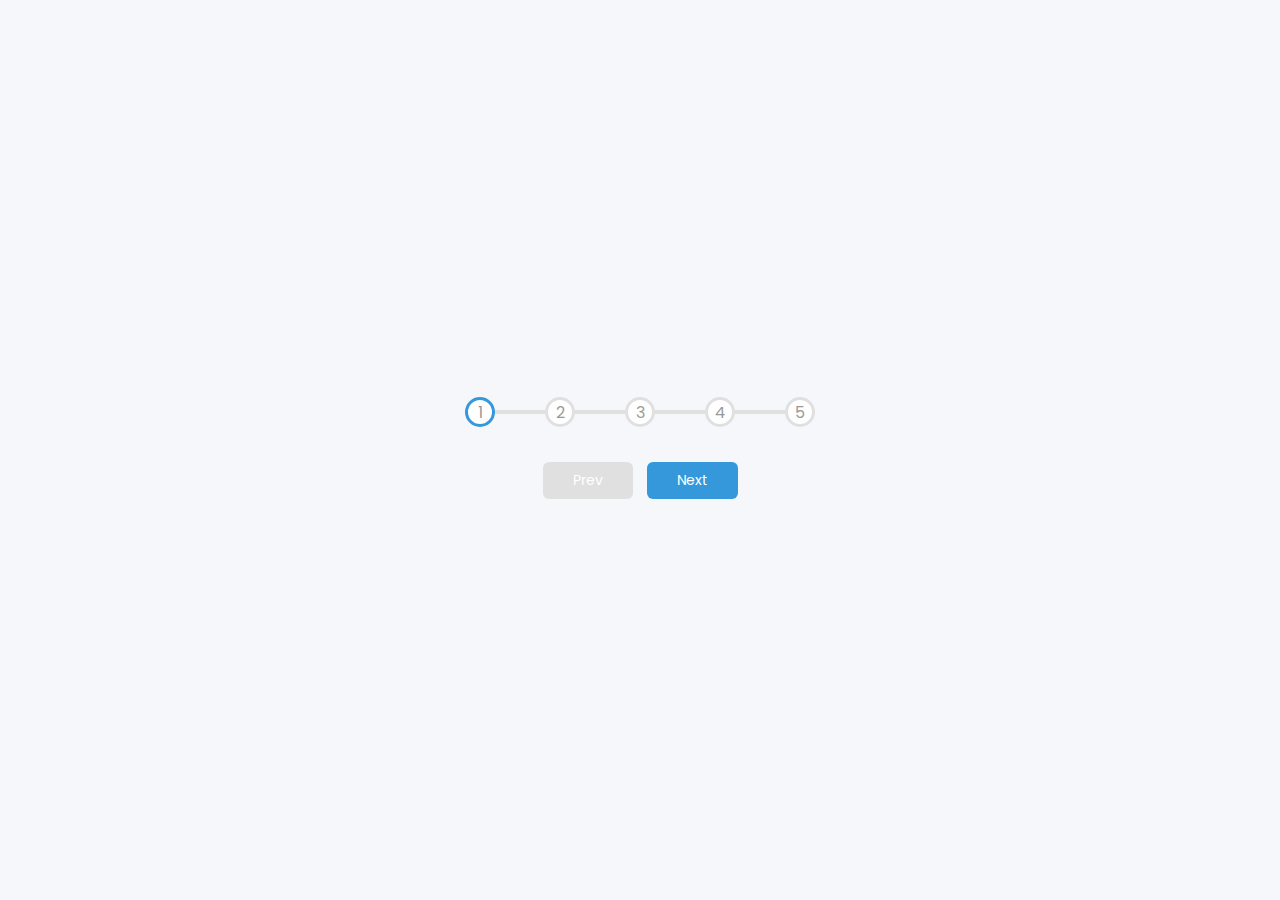
<file: progress-steps/index.html>
<!DOCTYPE html>
<html lang="en">
<head>
  <meta charset="UTF-8">
  <meta http-equiv="X-UA-Compatible" content="IE=edge">
  <meta name="viewport" content="width=device-width, initial-scale=1.0">
  <link rel="stylesheet" href="style.css">
  <title>Progress Steps</title>
</head>
<body>
  <div class="container">
    <div class="progress-container">
      <div class="progress" id="progress"></div>
      <div class="circle active">1</div>
      <div class="circle">2</div>
      <div class="circle">3</div>
      <div class="circle">4</div>
      <div class="circle">5</div>      
    </div>

    <button class="btn" id="prev" disabled>Prev</button>
    <button class="btn" id="next">Next</button>
  </div>

  <script src="script.js"></script>
</body>
</html>
</file>
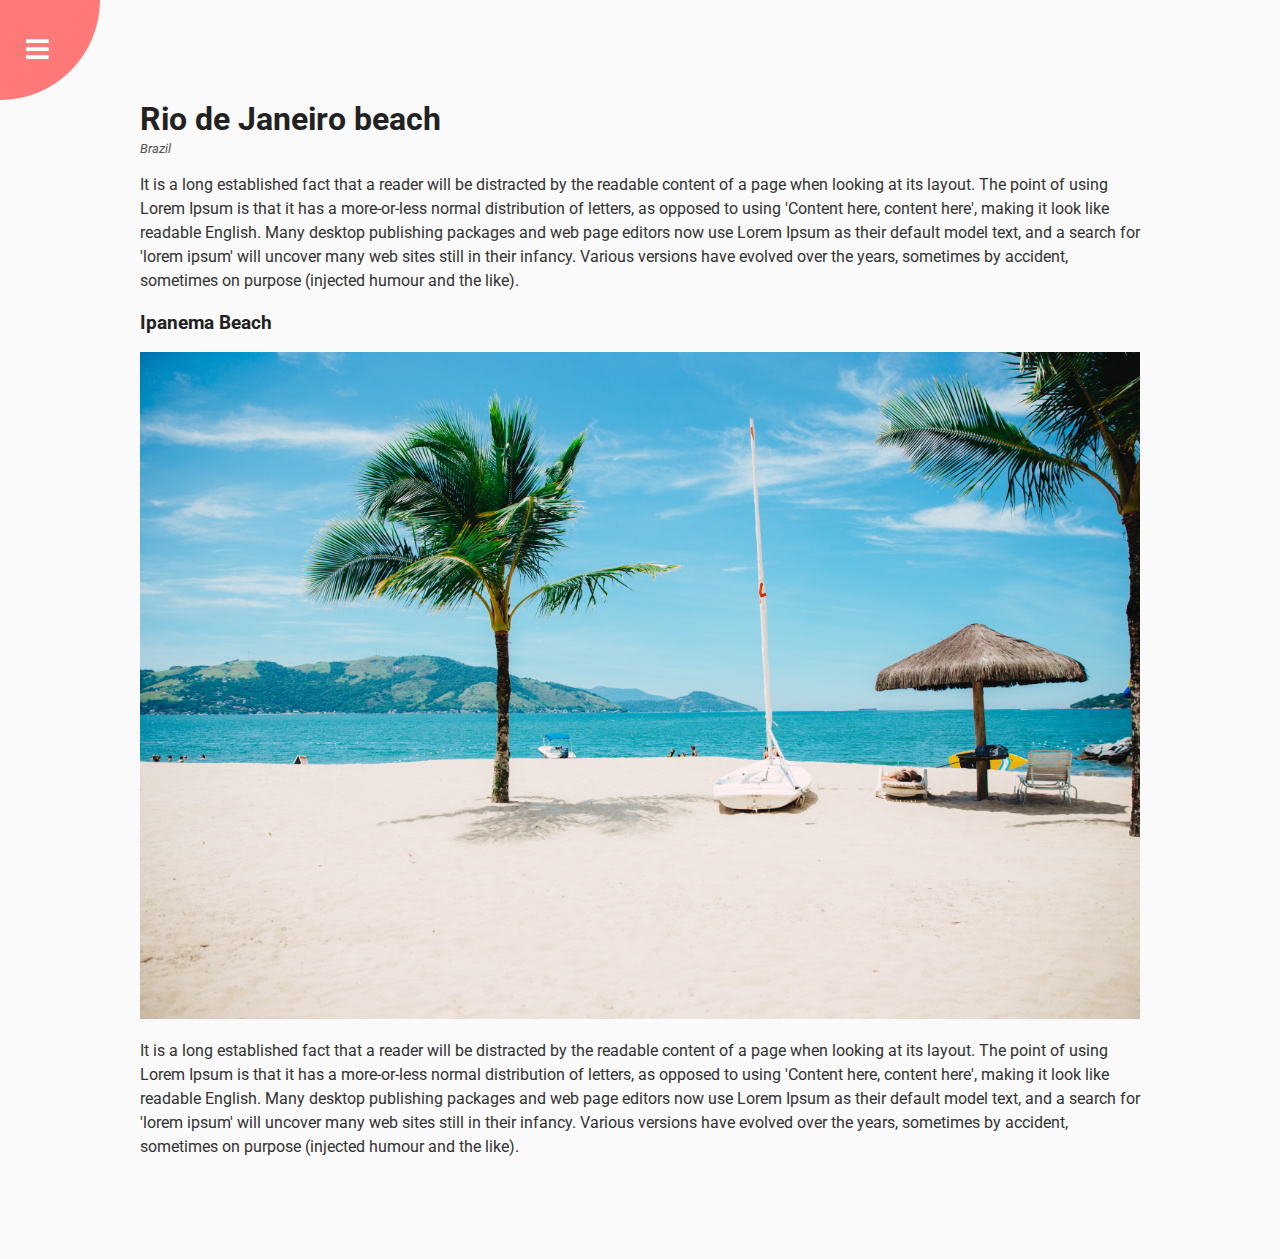
<file: rotating-navigation/index.html>
<!DOCTYPE html>
<html lang="en">

<head>
  <meta charset="UTF-8">
  <meta http-equiv="X-UA-Compatible" content="IE=edge">
  <meta name="viewport" content="width=device-width, initial-scale=1.0">
  <link rel="stylesheet" href="https://cdnjs.cloudflare.com/ajax/libs/font-awesome/5.15.4/css/all.min.css"
    integrity="sha512-1ycn6IcaQQ40/MKBW2W4Rhis/DbILU74C1vSrLJxCq57o941Ym01SwNsOMqvEBFlcgUa6xLiPY/NS5R+E6ztJQ=="
    crossorigin="anonymous" referrerpolicy="no-referrer" />

  <link rel="stylesheet" href="style.css">
  <title>My Website</title>
</head>

<body>
  <div class="container">
    <div class="circle-container">
      <div class="circle">
        <button id="close">
          <i class="fas fa-times"></i>
        </button>
        <button id="open">
          <i class="fas fa-bars"></i>
        </button>
      </div>
    </div>

    <div class="content">
      <h1>Rio de Janeiro beach</h1>
      <small>Brazil</small>
      <p>It is a long established fact that a reader will be distracted by the readable content of a page when looking
        at its layout. The point of using Lorem Ipsum is that it has a more-or-less normal distribution of letters, as
        opposed to using 'Content here, content here', making it look like readable English. Many desktop publishing
        packages and web page editors now use Lorem Ipsum as their default model text, and a search for 'lorem ipsum'
        will uncover many web sites still in their infancy. Various versions have evolved over the years, sometimes by
        accident, sometimes on purpose (injected humour and the like).</p>

      <h3>Ipanema Beach</h3>
      <img src="assets/img/elizeu-dias-RN6ts8IZ4_0-unsplash.jpg" alt="beach">
      <p>It is a long established fact that a reader will be distracted by the readable content of a page when looking
        at its layout. The point of using Lorem Ipsum is that it has a more-or-less normal distribution of letters, as
        opposed to using 'Content here, content here', making it look like readable English. Many desktop publishing
        packages and web page editors now use Lorem Ipsum as their default model text, and a search for 'lorem ipsum'
        will uncover many web sites still in their infancy. Various versions have evolved over the years, sometimes by
        accident, sometimes on purpose (injected humour and the like).</p>
    </div>
  </div>

  <nav>
    <ul>
      <li><i class="fas fa-home"></i>Home</li>
      <li><i class="fas fa-user-alt"></i>About</li>
      <li><i class="fas fa-envelope"></i>Contact</li>
    </ul>
  </nav>

  <script src="./script.js"></script>
</body>

</html>
</file>
<file: progress-steps/style.css>
@import url('https://fonts.googleapis.com/css2?family=Poppins:wght@400;700&display=swap');

:root {
  --line-border-fill: #3498db;
  --line-border-empty: #e0e0e0;
}
* {
  box-sizing: border-box;
}

body {
  background-color: #f6f7fb;
  font-family: 'Poppins', sans-serif;
  display: flex;  
  align-items: center;
  justify-content: center;
  height: 100vh;
  overflow: hidden;
  margin: 0;
}

.container {
  text-align: center;  
}

.progress-container {
  display: flex;
  justify-content: space-between;
  position: relative;
  margin-bottom:  30px;
  max-width: 100%;
  width: 350px;
}

.progress-container::before {
  content: '';
  background-color: var(--line-border-empty);
  position: absolute;
  top: 50%;
  left: 0;
  transform: translateY(-50%);
  height: 4px;
  width: 100%;
  z-index: -1;
}

.progress {
  background-color: var(--line-border-fill);
  position: absolute;
  top: 50%;
  left: 0;
  transform: translateY(-50%);
  height: 4px;
  width: 0%;
  z-index: -1;
  transition: 0.4s ease;
}

.circle {
  background-color: #fff;
  color: #999;
  border-radius: 50%;
  height: 30px;
  width: 30px;
  align-items: center;
  justify-content: center;
  border: 3px solid  var(--line-border-empty);
  transition: .4s ease;
}

.circle.active {
  border-color: var(--line-border-fill);
}

.btn {
  background-color: var(--line-border-fill);
  color: #fff;
  border: 0;
  border-radius: 6px;
  cursor: pointer;
  font-family: inherit;
  padding: 8px 30px;
  margin: 5px;
  font-size: 14px;
}

.btn:active {
  transform: scale(0.98);
}

.btn:focus {
  outline: 0;
}

.btn:disabled {
  background-color: var(--line-border-empty);
  cursor: not-allowed;
}
</file>
<file: rotating-navigation/style.css>
@import url('https://fonts.googleapis.com/css2?family=Roboto:wght@400;700&display=swap');

* {
  box-sizing: border-box;  
}

body {
  font-family: 'Roboto', sans-serif;
  background-color: #333;
  color: #222;
  overflow-x: hidden;
  margin: 0;
}

.container {
  background-color: #fafafa;
  transform-origin: top left;
  transition: transform 0.5s linear;
  width: 100vw;
  min-height: 100vh;
  padding: 50px;
}

.container.show-nav {
  transform: rotate(-20deg);
}

.circle-container {
  position: fixed;
  top: -100px;
  left: -100px;
}

.circle {
  background-color: #ff7979;
  height: 200px;
  width: 200px;
  border-radius: 50%;
  position: relative;
  transition: transform 0.5s linear;
}

.container.show-nav .circle {
  transform: rotate(-70deg);
}

.circle button {
  cursor: pointer;
  position: absolute;
  top: 50%;
  left: 50%;
  height: 100px;
  background: transparent;
  border: 0;
  font-size: 26px;
  color: #fff;
}

.circle button:focus {
  outline: none;
}

.circle button#open {
  left: 60%;
}

.circle button#close {
  top: 60%;
  transform: rotate(90deg);
  transform-origin: top left;
}

.container.show-nav + nav li {
  transform: translateX(0);
  transition-delay: 0.3s;
}

nav {
  position: fixed;
  bottom: 40px;
  left: 0;
  z-index: 100;
}

nav ul {
  list-style-type: none;
  padding-left: 30px;
}

nav ul li {
  text-transform: uppercase;
  color: #fff;
  margin: 40px 0;
  transform: translateX(-100%);
  transition: transform 0.4s ease-in;
}

nav ul li i {
  font-size: 20px;
  margin-right: 10px;
}

nav ul li + li {
  margin-left: 15px;
  transform: translateX(-150%);
}

nav ul li + li + li {
  margin-left: 30px;
  transform: translateX(-200%);
}

.content img {
  max-width: 100%;
}

.content {
  max-width: 1000px;
  margin: 50px auto;
}

.content h1 {
  margin: 0;
}

.content small {
  color: #555;
  font-style: italic;
}

.content p {
  color: #333;
  line-height: 1.5;
}
</file>
